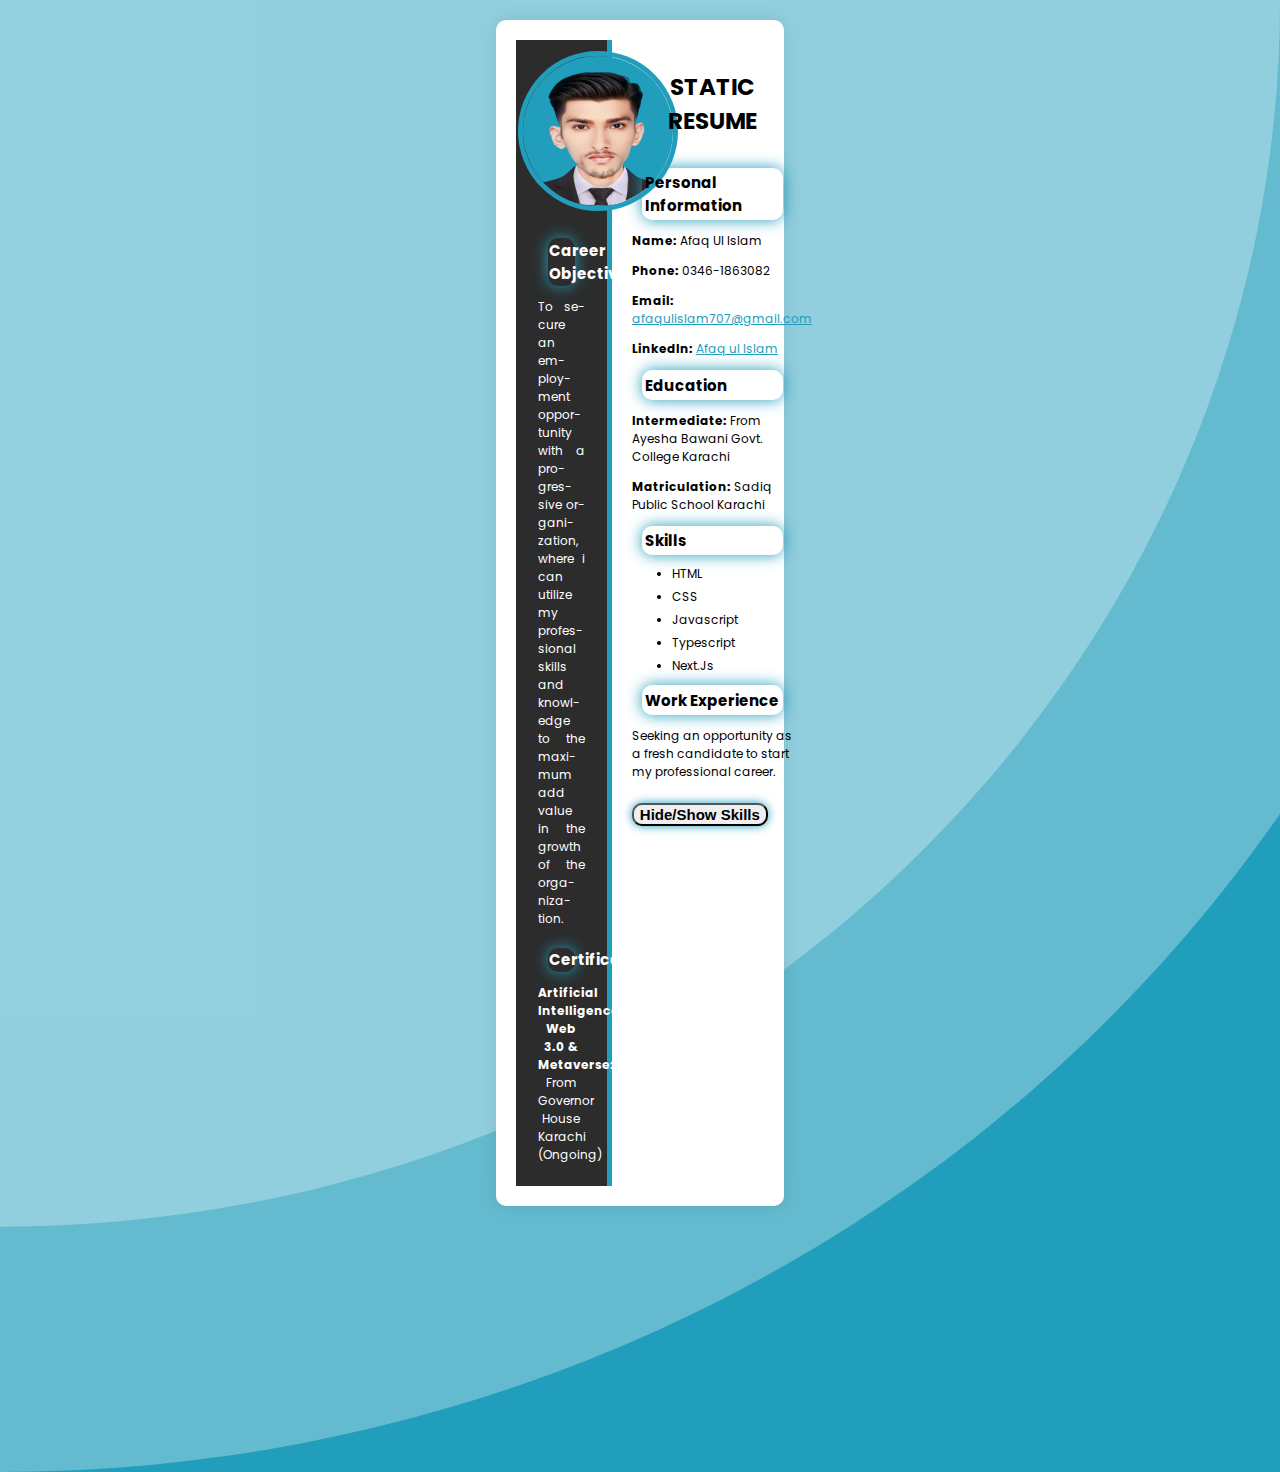
<file: Milestone 1-2/index.html>
<!DOCTYPE html>
<html lang="en">
  <head>
    <meta charset="UTF-8" />
    <meta name="viewport" content="width=device-width, initial-scale=1.0" />
    <title>Static Resume</title>
    <link rel="stylesheet" href="style.css" />
  </head>
  <body>
    <div class="resume-container">
      <!-- Left Section -->
      <div class="left-section">
        <img src="profile.png" alt="Profile Picture" class="profile-picture" />
        <section id="objective">
          <h3 class="heading-left">Career Objective</h3>
          <p style="text-align: justify; hyphens: auto">
            To secure an employment opportunity with a progressive organization,
            where i can utilize my professional skills and knowledge to the
            maximum add value in the growth of the organization.
          </p>
        </section>

        <section id="certification">
          <h3 class="heading-left">Certifications</h3>
          <p>
            <b>Artificial Intelligence, Web 3.0 & Metaverse:</b> From Governor
            House Karachi (Ongoing)
          </p>
        </section>
      </div>

      <!-- Right Section -->
      <div class="right-section">
        <h1 class="main-heading">Static Resume</h1>
        <!-- Personal Information -->
        <section id="personal-info">
          <h3 class="heading-right">Personal Information</h3>
          <p><b>Name:</b> Afaq Ul Islam</p>
          <p><b>Phone:</b> 0346-1863082</p>
          <p>
            <b>Email:</b>
            <a class="links" href="mailto:afaqulislam707@gmail.com"
              >afaqulislam707@gmail.com</a
            >
          </p>
          <p>
            <b>LinkedIn:</b>
            <a
              class="links"
              href="https://www.linkedin.com/in/afaq-ul-islam-5090612b8?utm_source=share&utm_campaign=share_via&utm_content=profile&utm_medium=android_app"
              target="_blank"
              >Afaq ul Islam</a
            >
          </p>
        </section>

        <!-- Education Section -->
        <section id="education">
          <h3 class="heading-right">Education</h3>
          <p><b>Intermediate:</b> From Ayesha Bawani Govt. College Karachi</p>
          <p><b>Matriculation:</b> Sadiq Public School Karachi</p>
        </section>

        <!-- Skills Section -->
        <section id="skills">
          <h3 class="heading-right">Skills</h3>
          <ul>
            <li>HTML</li>
            <li>CSS</li>
            <li>Javascript</li>
            <li>Typescript</li>
            <li>Next.Js</li>
          </ul>
        </section>

        <!-- Work Experience Section -->
        <section id="work-experience">
          <h3 class="heading-right">Work Experience</h3>
          <p>
            Seeking an opportunity as a fresh candidate to start my professional
            career.
          </p>
        </section>

        <!-- Button to toggle Skills Section -->
        <button id="toggle-skills"><b>Hide/Show Skills</b></button>
      </div>
    </div>
    <script src="script.js"></script>
  </body>
</html>
</file>
<file: Milestone 1-2/style.css>
/* General Styling */
@import url('https://fonts.googleapis.com/css2?family=Libre+Bodoni:ital,wght@0,400..700;1,400..700&family=Poppins:ital,wght@0,100;0,200;0,300;0,400;0,500;0,600;0,700;0,800;0,900;1,100;1,200;1,300;1,400;1,500;1,600;1,700;1,800;1,900&display=swap');
html {
    font-size: 62.5%;
}

body {
    font-family: Poppins, Arial, sans-serif;
    font-size: 1.2rem;
    margin: 0;
    padding: 0;
    overflow-x: hidden; /* Hide overflow for smooth animation */
    background: #219ebc;
    position: relative;
    min-height: 100vh;
    display: flex;
    justify-content: center;
    align-items: center;
    padding: 2rem; /* Added space around the container */
}

/* Water-like background animation */
body::before, body::after {
    content: "";
    position: absolute;
    top: 0;
    left: 0;
    width: 200%;
    height: 200%;
    background: rgba(255, 255, 255, 0.3);
    border-radius: 50%;
    animation: waterWave 6s linear infinite;
    pointer-events: none;
    z-index: -1; /* Ensure the animation stays behind everything */
}

/* First wave */
body::before {
    transform: translate(-50%, -50%) scale(1);
    animation-duration: 7s;
}

/* Second wave with slightly different speed and direction */
body::after {
    transform: translate(-50%, -50%) scale(1.2);
    animation-direction: reverse;
    animation-duration: 8s;
}

/* Keyframes for water wave movement */
@keyframes waterWave {
    0% {
        transform: translate(-50%, -50%) scale(1);
    }
    50% {
        transform: translate(-45%, -45%) scale(1.05);
    }
    100% {
        transform: translate(-50%, -50%) scale(1);
    }
}

.resume-container {
    display: flex;
    background-color: #FFFFFF ;
    width: 20%;
    height: 80%; /* Adjust height for more space */
    margin: 0 auto;
    border-radius: 1rem;
    box-shadow: 0 0 2rem rgba(0, 0, 0, 0.1);
    flex-direction: row;
    position: relative;
    z-index: 1; /* Ensure the resume content stays above the background animation */
    padding: 2rem; /* Added padding for spacing within the container */
}

/* Left Section Styling */
.left-section {
    background-color: #2c2c2c;
    color: #FFFFFF ;
    padding: .2rem;
    width: 35%;
    text-align: center;
    justify-content: center;
    border-right: .5rem solid #219ebc;
}

#objective, #certification {
    margin: 2rem;
}

.heading-left{
    color: #FFFFFF;
    font-size: 1.5rem;
    padding: 2%;
    margin: 0 1rem;
    border-radius: 1rem;
    box-shadow: 0 0 1.5rem #219ebc;
    margin-top: 5%;
    margin-bottom: 5%;
}

.profile-picture {
    width: 15rem;
    height: 15rem;
    margin-top: 10%;
    border-radius: 50%;
    border: .5rem solid #219ebc;
    margin-bottom: .2rem;
}

.main-heading {
    text-transform: uppercase;
    font-size: 2.3rem;
    margin: 1rem 0;
    margin-bottom: 3rem;
    text-align: center;
}

.heading-right {
    font-size: 1.5rem;
    padding: 2%;
    margin: 0 1rem;
    color: black;
    border-radius: 1rem;
    box-shadow: 0 0 1.5rem #219ebc;
    margin-top: 5%;
    margin-bottom: 5%;
}

ul {
    list-style-type: fill round;
    padding: 1;
    margin: 1rem 0;
}

ul li {
    margin: .5rem 0;
}
.links{
    color: #219ebc;
}

/* Right Section Styling */
.right-section {
    padding: 2rem;
    width: 65%;
}

button {
    font-family: Arial, sans-serif;
    border-radius: 1rem;
    box-shadow: 0 0 1.5rem black;
    box-shadow: 0 0 1rem #219ebc;
    cursor: pointer;
    margin-top: 1rem;
    font-size: 1.5rem;
    transition: all 0.3s ease;
}

button:hover {
    background-color: #219ebc;
}

/* Responsive Adjustments */
@media (max-width: 1024px) {
    .resume-container {
        width: 80%;
        height: 80%;
    }
    .left-section {
        width: 40%;
    }
    .right-section {
        width: 60%;
        padding: 1.5rem;
    }
    h1 {
        font-size: 2.2rem;
    }
    h3 {
        font-size: 1.6rem;
    }
    #objective, #certification {
        margin: 2rem;
    }
}

@media (max-width: 768px) {
    .resume-container {
        width: 90%;
        height: 80%;
        padding: 1rem;
    }
    .left-section {
        width: 35%;
    }
    .right-section {
        width: 65%;
        padding: 1rem;
    }
    .profile-picture {
        width: 12rem;
        height: 12rem;
    }
    h1 {
        font-size: 2rem;
    }
    h3 {
        font-size: 1.4rem;
    }
    #objective, #certification {
        margin: 2rem;
    }
    button {
        font-size: 1.6rem;
        margin-top: 0.5rem;
    }
}

@media (max-width: 480px) {
    .resume-container {
        width: 95%;
        height: 90%;
        padding: 0.5rem;
    }
    .left-section {
        width: 35%;
    }
    .right-section {
        width: 65%;
    }
    .profile-picture {
        width: 10rem;
        height: 10rem;
    }
    h1 {
        font-size: 1.8rem;
    }
    h3 {
        font-size: 1.2rem;
    }
    #objective, #certification {
        margin: .1rem;
    }
    button {
        font-size: 1.4rem;
    }
}
</file>
